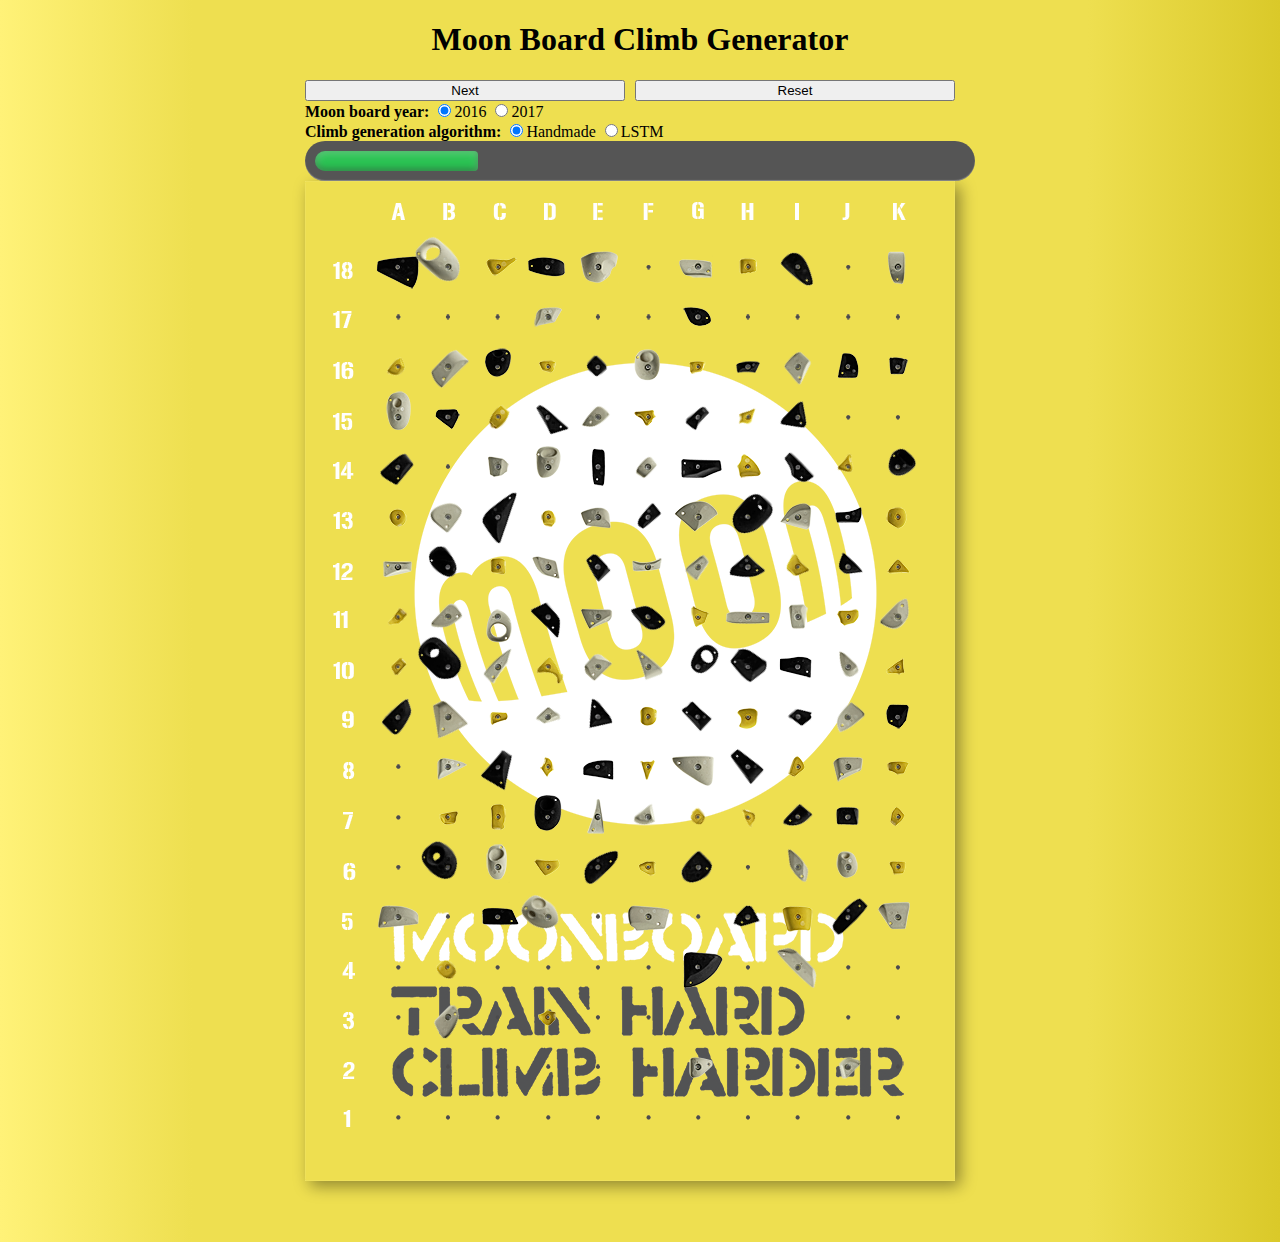
<file: index.html>
<!DOCTYPE html>
<html>
<head>
	<meta charset="utf-8"/>
	<title>Moon Board Climb Generator</title> 
	<link rel="stylesheet" href="moon/css/layout.css">
	<link rel="stylesheet" href="moon/css/hold.css">
	<link rel="stylesheet" href="moon/css/grade_label.css">
	<script type="text/javascript" src="moon/climbs/2016.js"></script>
	<script type="text/javascript" src="moon/climbs/2017.js"></script>
	<script type="text/javascript" src="moon/layouts/holds_2016.js"></script>
	<script type="text/javascript" src="moon/layouts/holds_2017.js"></script>
	<script type="text/javascript" src="moon/js/load_board.js"></script>
	<script type="text/javascript" src="moon/js/load_holds.js"></script>
	<link rel='shortcut icon' type='image/x-icon' href='moon/img/favicon.ico'/>
</head>
<body>
<h1>Moon Board Climb Generator</h1>
<div class="button-container">
	<input type="button" value="Next" onclick="random_climb()">
	<input type="button" value="Reset" onclick="reset_board()">
</div>
<div>
	<b>Moon board year:</b>
	<label><input type="radio" name="year" value="2016" onclick="updateHoldset()" checked><span>2016</span></label>
	<label><input type="radio" name="year" value="2017" onclick="updateHoldset()"><span>2017</span></label>
</div>
<div>
	<b>Climb generation algorithm:</b>
	<label><input type="radio" name="model" value="original" checked><span>Handmade</span></label>
	<label><input type="radio" name="model" value="lstm"><span>LSTM</span></label>
</div>

<div id="grade-container"></div>

<div class="meter">
  <span style="width: 25%"></span>
</div>

<div class="background-image">
	<div class="grid-container" id="moon-board">
	</div>
</div>
</body>
</html>
</file>
<file: moon/css/layout.css>
.background-image {
    width: 650px;
    height: 1000px;
    background-image: url("/moon/img/moonboard.png");
    -webkit-box-shadow: 5px 5px 15px rgba(0,0,0,0.4);
    -moz-box-shadow: 5px 5px 15px rgba(0,0,0,0.4);
}

.grid-container {
    padding-top: 61px;
    margin-left: 68px;
    margin-right: 30px;
    height: 100%;
    display: grid;
    grid-template-columns: repeat(11, 50px);
    grid-template-rows: repeat(18, 50px);
}

.grid-container img {
    position: relative;
    margin-top: -20px;
    left: -20px;
}

.button-container {
    width: 650px;
    display: grid;
    grid-gap: 10px;
    grid-template-columns: 1fr 1fr;
}


body {
    max-width: 670px;
    margin: auto;
    background: rgb(255,242,120);
    background: linear-gradient(90deg, rgba(255,242,120,1) 0%, rgba(238,223,80,1) 15%, rgba(238,223,80,1) 85%, rgba(218,201,41,1) 100%); 
}

h1 {
    text-align: center;
}
</file>
<file: moon/css/hold.css>
.rot_N {
    transform: rotate(0deg);
}
.rot_NE {
    transform: rotate(45deg);
}
.rot_E {
    transform: rotate(90deg);
}
.rot_SE {
    transform: rotate(135deg);
}
.rot_S {
    transform: rotate(180deg);
}
.rot_SW {
    transform: rotate(225deg);
}
.rot_W {
    transform: rotate(270deg);
}
.rot_NW {
    transform: rotate(315deg);
}

.m-fadeOut {
  visibility: hidden;
  opacity: 0;
  transition: visibility 0s linear 300ms, opacity 300ms;
}
.m-fadeIn {
  visibility: visible;
  opacity: 1;
  transition: visibility 0s linear 0s, opacity 300ms;
}
</file>
<file: moon/css/grade_label.css>
.meter { 
    height: 20px;  /* Can be anything */
    position: relative;
    background: #555;
    -moz-border-radius: 25px;
    -webkit-border-radius: 25px;
    border-radius: 25px;
    padding: 10px;
    box-shadow: inset 0 -1px 1px rgba(255,255,255,0.3);
}
.meter > span {
  display: block;
  height: 100%;
  border-top-right-radius: 8px;
  border-bottom-right-radius: 8px;
  border-top-left-radius: 20px;
  border-bottom-left-radius: 20px;
  background-color: rgb(43,194,83);
  background-image: linear-gradient(
    center bottom,
    rgb(43,194,83) 37%,
    rgb(84,240,84) 69%
  );
  box-shadow: 
    inset 0 2px 9px  rgba(255,255,255,0.3),
    inset 0 -2px 6px rgba(0,0,0,0.4);
  position: relative;
  overflow: hidden;
}
</file>
